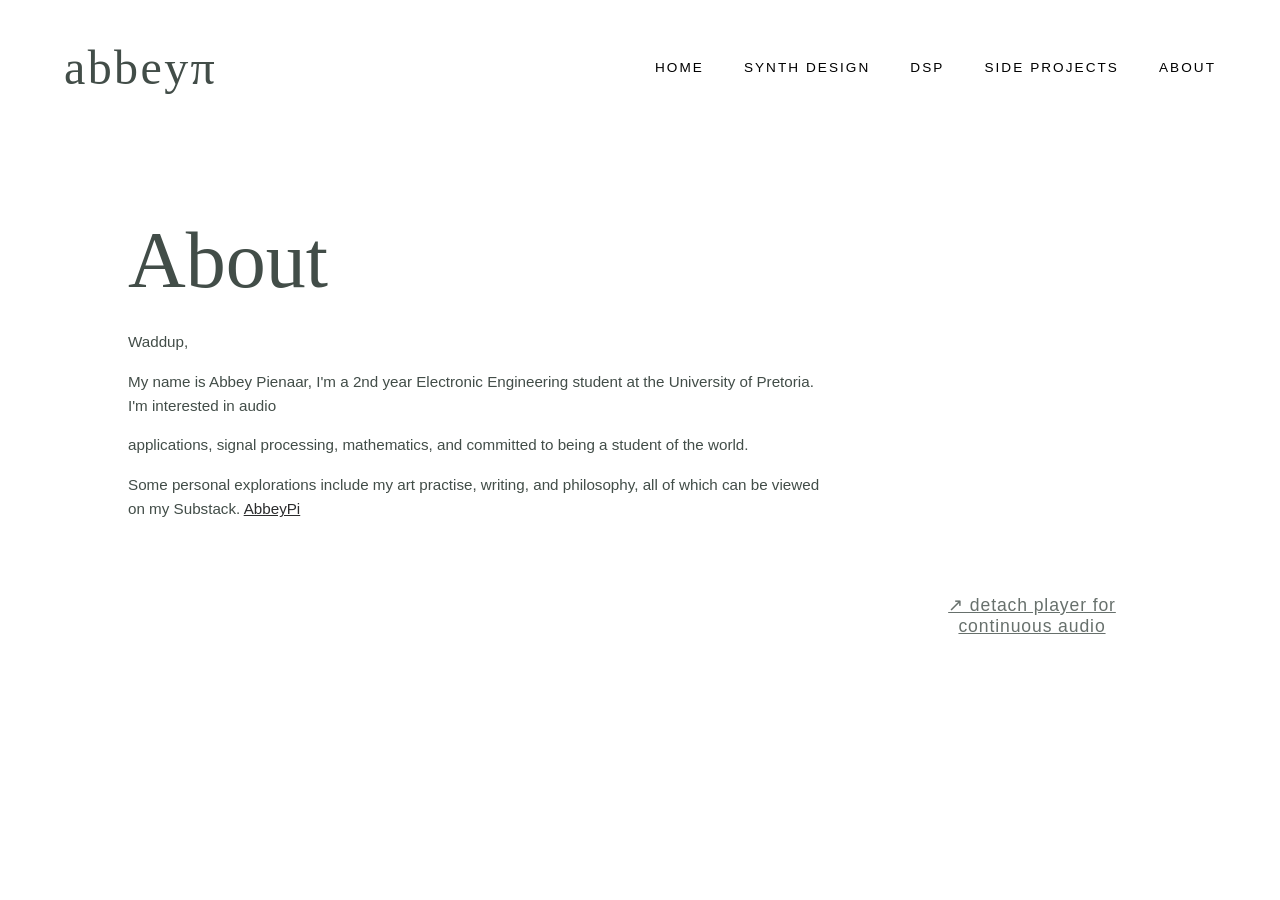
<file: about.html>
<!DOCTYPE html>
<html lang="en">
<head>
  <meta charset="UTF-8">
  <title>Synth Design - Abbey Pi</title>
  <meta name="viewport" content="width=device-width, initial-scale=1.0">
  <style>
    body { 
      font-family: -apple-system, BlinkMacSystemFont, "Segoe UI", Roboto, sans-serif; 
      margin: 0; 
      background: #ffffff; 
    }
    .logo {
      font-family: Bahnschrift;
      font-size: 3rem;
      font-weight: 200;       /* Makes the font bold/strong */
      letter-spacing: 0.05em;
      text-transform: none;
      color: #424d48;
      text-decoration: none;
    }
    nav { 
      display: flex; 
      justify-content: space-between; 
      align-items: center;
      padding: 2.5rem 4rem; 
      gap: 2.5rem; 
    }
    .nav-links {
      display: flex;
      gap: 2.5rem;
    }
    nav a { 
      text-decoration: none; 
      color: #000000; 
      font-size: 0.85rem; 
      text-transform: uppercase; 
      letter-spacing: 0.15em; 
    }
    .grid-container { 
      display: grid; 
      grid-template-columns: 1fr 240px; 
      gap: 5rem; 
      max-width: none; 
      margin: 5rem auto; 
      padding: 0 8rem 4rem; 
    }
    .left-pane h2 { 
      font-family: Bahnschrift;
      font-size: 5rem; 
      color: #424d48; 
      font-weight: 400; 
      margin-top: 0;
      margin-bottom: 1.5rem; 
    }
    .left-pane p { 
      color: #424d48; 
      font-size: 0.95rem; 
      line-height: 1.6; 
    }
    .right-column { 
      display: flex; 
      flex-direction: column; 
      gap: 1rem; 
      margin-top: -1.5rem;
    }
    .spotify-container {
      width: 100%;
      opacity: 0.85;        /* Softens the high-contrast embed to match your clean aesthetic */
      transition: opacity 0.2s ease;
    }
    .spotify-container:hover {
      opacity: 1;           /* Snaps to full contrast when interacting */
    }
    .right-column a { 
      text-decoration: none; 
      color: #424d48; 
      font-size: 1.1rem; 
      letter-spacing: 0.05em; 
      transition: color 0.15s ease; 
    }
    .right-column a:hover { 
      color: #000000; 
    }
    /* Targets only links that go to external websites */
    a[href^="http://"], 
    a[href^="https://"] {
      color: #2a2b2c;          /* Replace with your preferred external link color */
      text-decoration: underline; /* Optional: gives a visual cue it's an external link */
    }
    .spotify-container {
      max-width: 500px; /* Limits the player width so it doesn't span the whole screen */
      margin: 2rem auto; /* Centers it if placed in a main column */
      opacity: 0.8;
      transition: opacity 0.3s ease;
    }

    .spotify-container:hover {
      opacity: 1; /* Subtle highlight effect on hover */
    }
  </style>
</head>



<body>
  
  <nav>
    <a href="index.html" class="logo">abbey&pi;</a>
    
    <div class="nav-links">
    <a href="index.html">Home</a>
    <a href="synth_design.html">Synth Design</a>
    <a href="dsp.html">DSP</a>
    <a href="side_projects.html">Side Projects</a>
    <a href="about.html">about</a>
    
  </nav>

  <div class="grid-container">
    <div class="left-pane">
      <h2>About</h2>
      <p>Waddup,</p>
      <p>My name is Abbey Pienaar, I'm a 2nd year Electronic Engineering student at the University of Pretoria. I'm interested in audio</p>
      <p>applications, signal processing, mathematics, and committed to being a student of the world.</p>
      <p>Some personal explorations include my art practise, writing, and philosophy, all of which can be viewed on my Substack. <a href="https://abbeypi.substack.com/" target="_blank" rel="noopener noreferrer">AbbeyPi</a></p>
    </div>
    <div class="right-column">
      <div class="spotify-container">
        <iframe 
          style="border-radius:12px" 
          src="https://open.spotify.com/embed/playlist/67fb98i84lMmJALrFWLBmp?utm_source=generator&theme=0&si=196b3e8056744d7b" 
          width="100%" 
          height="352" 
          frameBorder="0" 
          allowfullscreen="" 
          allow="autoplay; clipboard-write; encrypted-media; fullscreen; picture-in-picture" 
          loading="lazy">
        </iframe>

        <p style="margin-top: 1rem; font-size: 0.85rem; letter-spacing: 0.05em; text-align: center;">
          <a href="#" id="popout-trigger" style="color: #424d48; text-decoration: underline; text-transform: lowercase;">
            ↗ detach player for continuous audio
          </a>
        </p>
      </div>
    
    
  </div>
  <script>
    document.getElementById('popout-trigger').addEventListener('click', function(e) {
      e.preventDefault();
      
      // Defines precise micro-dimensions for the detached popout window
      const width = 360;
      const height = 400;
      const left = window.screen.width - width - 50; // Aligns it 50px from right edge of desktop
      const top = 100;

      window.open(
        'player.html', 
        'abbeyπtunes', 
        `width=${width},height=${height},left=${left},top=${top},resizable=no,scrollbars=no,status=no,toolbar=no,menubar=no`
      );
    });
  </script>

</body>
</html>
</file>
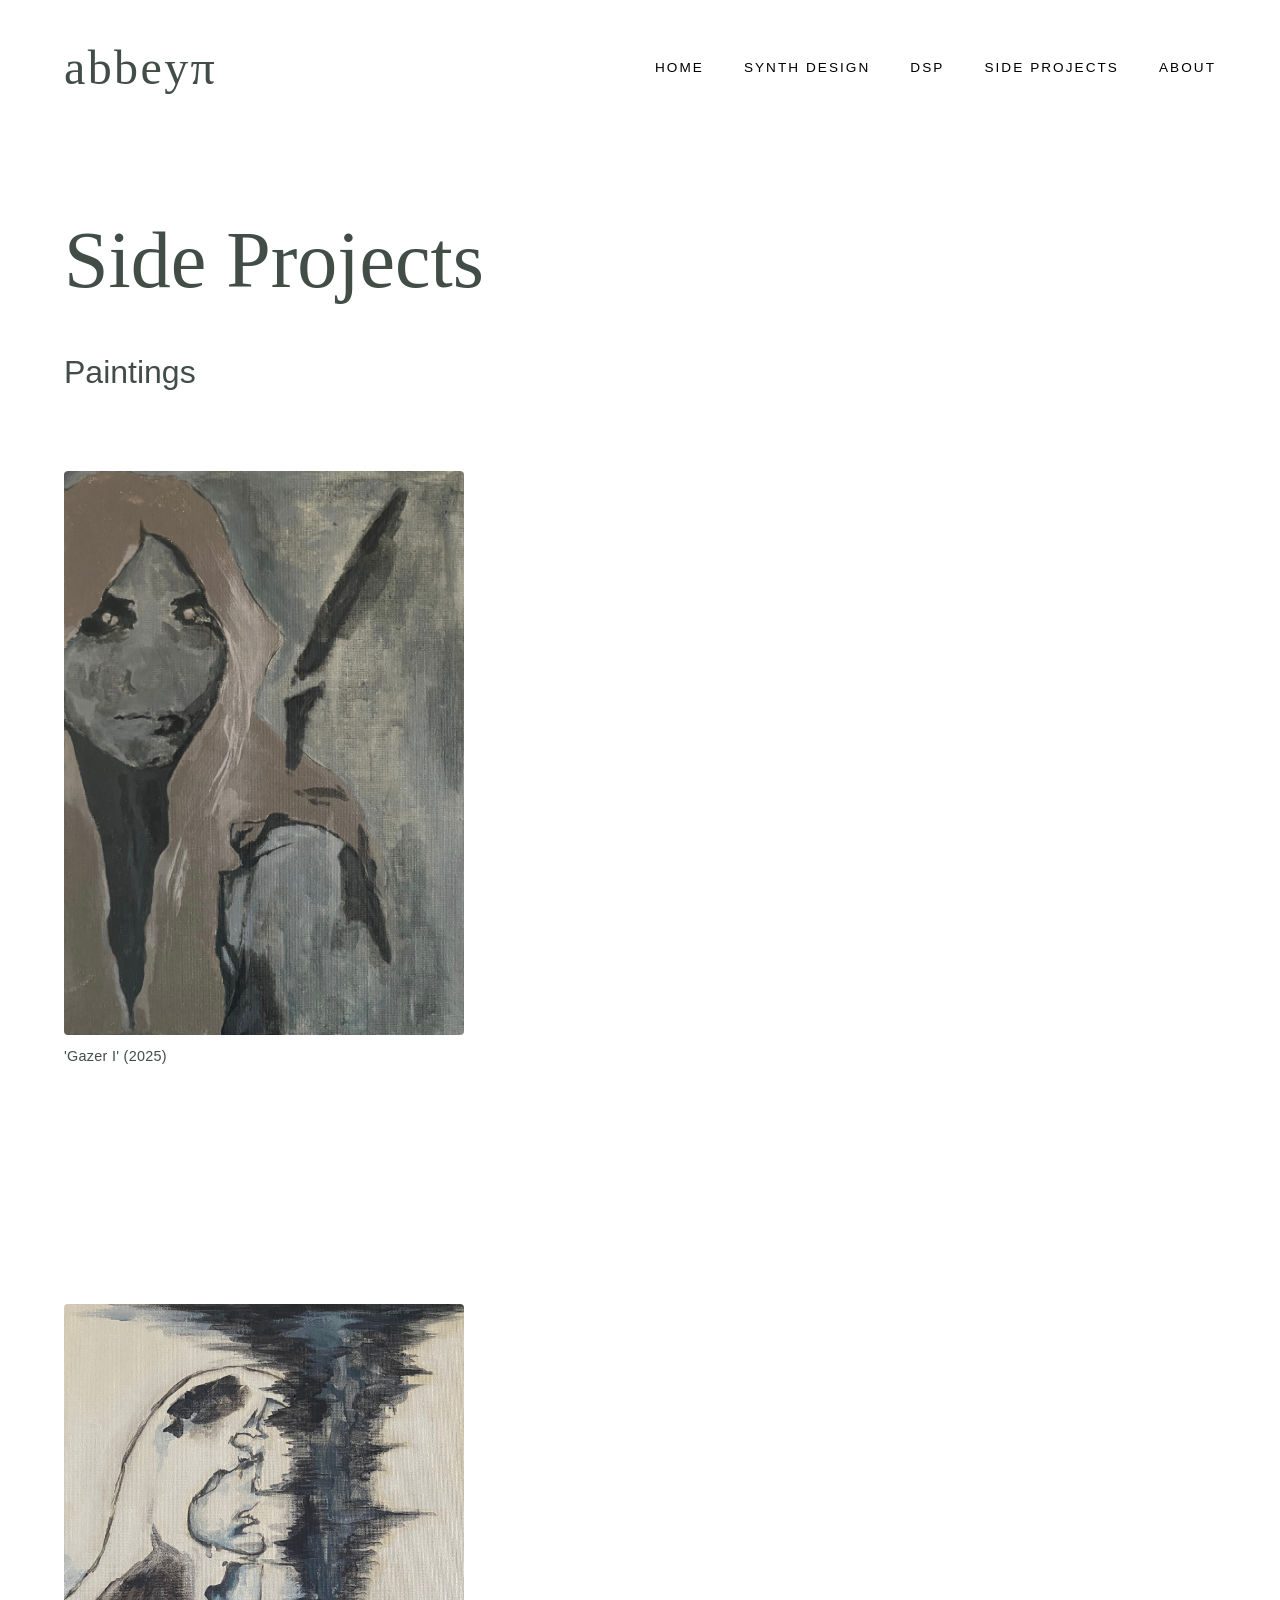
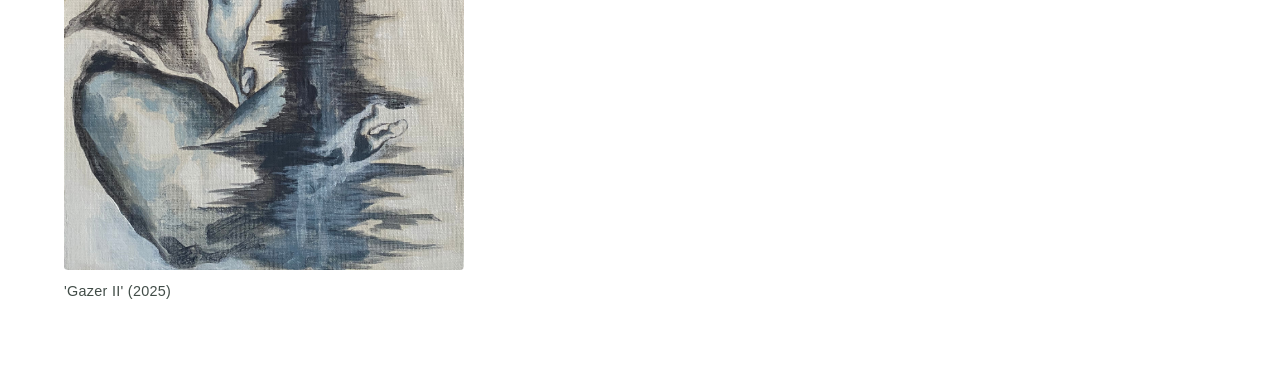
<file: side_projects.html>
<!DOCTYPE html>
<html lang="en">
<head>
  <meta charset="UTF-8">
  <title>Side Projects - Abbey Pi</title>
  <meta name="viewport" content="width=device-width, initial-scale=1.0">
  <style>
    body { 
      font-family: -apple-system, BlinkMacSystemFont, "Segoe UI", Roboto, sans-serif; 
      margin: 0; 
      background: #ffffff; 
    }
    .logo {
      font-family: Bahnschrift;
      font-size: 3rem;
      font-weight: 200;
      letter-spacing: 0.05em;
      text-transform: none;
      color: #424d48;
      text-decoration: none;
    }
    nav { 
      display: flex; 
      justify-content: space-between; 
      align-items: center;
      padding: 2.5rem 4rem; 
      gap: 2.5rem; 
    }
    .nav-links {
      display: flex;
      gap: 2.5rem;
    }
    nav a { 
      text-decoration: none; 
      color: #000000; 
      font-size: 0.85rem; 
      text-transform: uppercase; 
      letter-spacing: 0.15em; 
    }
    .grid-container { 
      display: grid; 
      grid-template-columns: 1fr 240px; 
      gap: 5rem; 
      max-width: none; 
      margin: 5rem auto; 
      padding: 0 4rem; 
    }
    
    /* Main Page Title Styling */
    .left-pane h1 { 
      font-family: Bahnschrift;
      font-size: 5rem; 
      color: #424d48; 
      font-weight: 400; 
      margin-top: 0;
      margin-bottom: 3rem; 
    }

    /* Sub-headings (like Paintings, Art, etc.) */
    .left-pane h2 {
      font-family: Bahnschrift, -apple-system, sans-serif;
      font-size: 2rem;
      color: #424d48;
      font-weight: 400;
      margin-top: 2rem;
      margin-bottom: 1rem;
    }

    .left-pane p { 
      color: #424d48; 
      font-size: 0.95rem; 
      line-height: 1.6; 
    }
    .right-column { 
      display: flex; 
      flex-direction: column; 
      gap: 1rem; 
    }
    /* The main layout container for your art pieces */
    .gallery-grid {
      display: flex;
      flex-wrap: wrap;      /* Allows items to wrap to a new row if screen is narrow */
      gap: 15rem;            /* Generous breathing room between art pieces */
      margin-top: 5rem;
    }

    /* Individual wrapper for each painting + caption pair */
    .gallery-item {
      margin: 0;            /* Resets default browser figure margins */
      display: flex;
      flex-direction: column;
      max-width: 400px;     /* Sets a consistent max width for your display size */
    }

    /* Image constraints */
    .gallery-item img {
      width: 100%;
      height: auto;         /* Maintains original aspect ratio perfectly */
      border-radius: 4px;   /* Optional: a tiny roundness to fit the clean style */
      display: block;
    }

    /* The artwork titles underneath */
    .gallery-item figcaption {
      margin-top: 0.8rem;
      font-family: -apple-system, BlinkMacSystemFont, sans-serif;
      font-size: 0.9rem;
      color: #424d48;       /* Matches your signature gray */
      letter-spacing: 0.02em;
      font-weight: 300;     /* Keeps the caption light and un-cluttered */
    }
  </style>
</head>
<body>

  <nav>
    <a href="index.html" class="logo">abbey&pi;</a>
    <div class="nav-links">
      <a href="index.html">Home</a>
      <a href="synth_design.html">Synth Design</a>
      <a href="dsp.html">DSP</a>
      <a href="side_projects.html">Side Projects</a>
      <a href="about.html">about</a>
    </div>
  </nav>

  <div class="grid-container">
    <div class="left-pane">
      <h1>Side Projects</h1>
      
      
      <h2>Paintings</h2>
      
      <div class="gallery-grid">
        
        <figure class="gallery-item">
          <img src="images/painting1.png" alt="Title of First Painting">
          <figcaption>'Gazer I' (2025)</figcaption>
        </figure>

        <figure class="gallery-item">
          <img src="images/painting2.png" alt="Title of Second Painting">
          <figcaption>'Gazer II' (2025)</figcaption>
        </figure>

        

      </div>
    </div>
    
    <div class="right-column">
      </div>
  </div>

</body>
</html>
</file>
